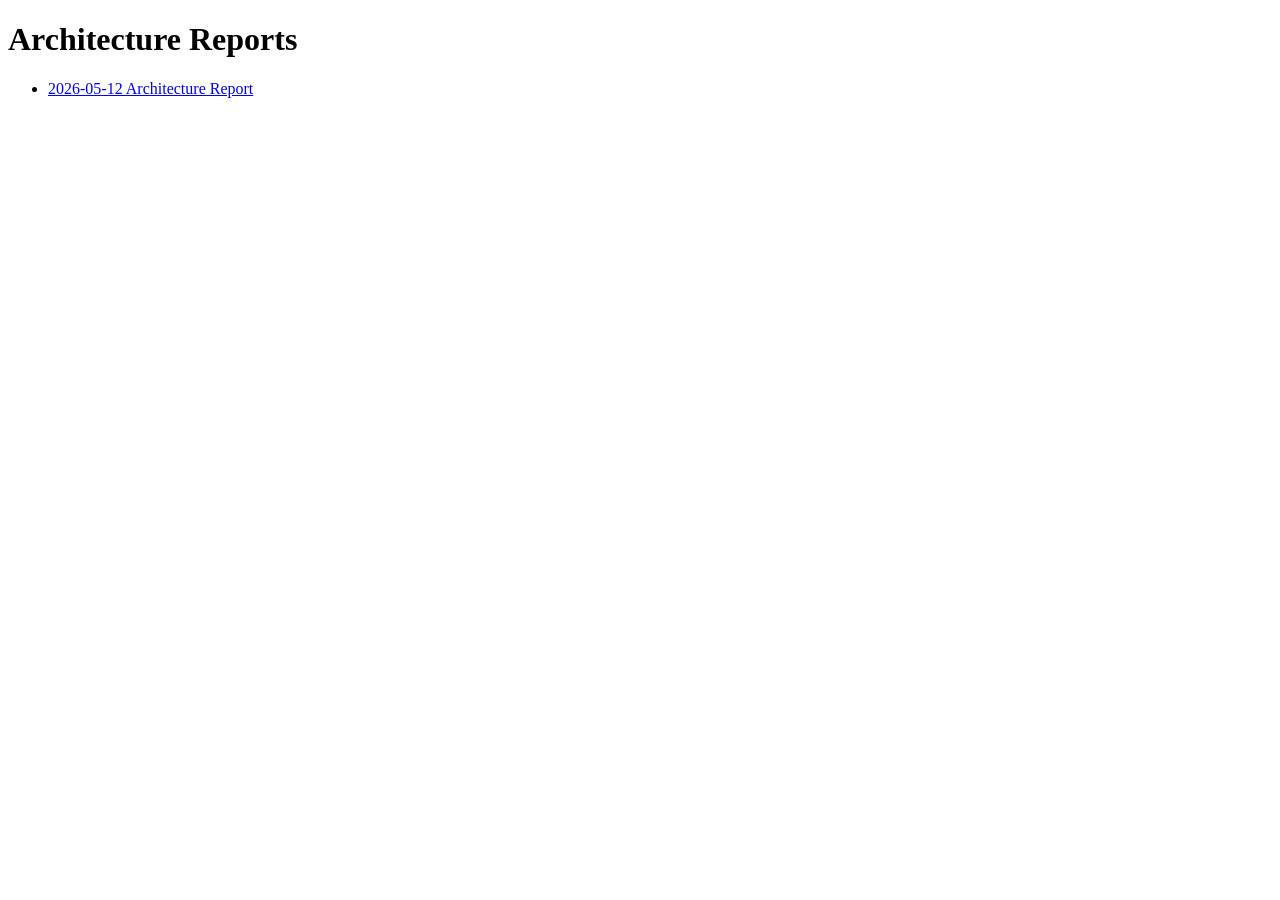
<file: docs/architecture/index.html>
<!doctype html>
<html lang="en">
<head><meta charset="utf-8"><title>Architecture Reports</title></head>
<body>
  <h1>Architecture Reports</h1>
  <ul>
    <li><a href="report-2026-05-12.html">2026-05-12 Architecture Report</a></li>
  </ul>
</body>
</html>
</file>
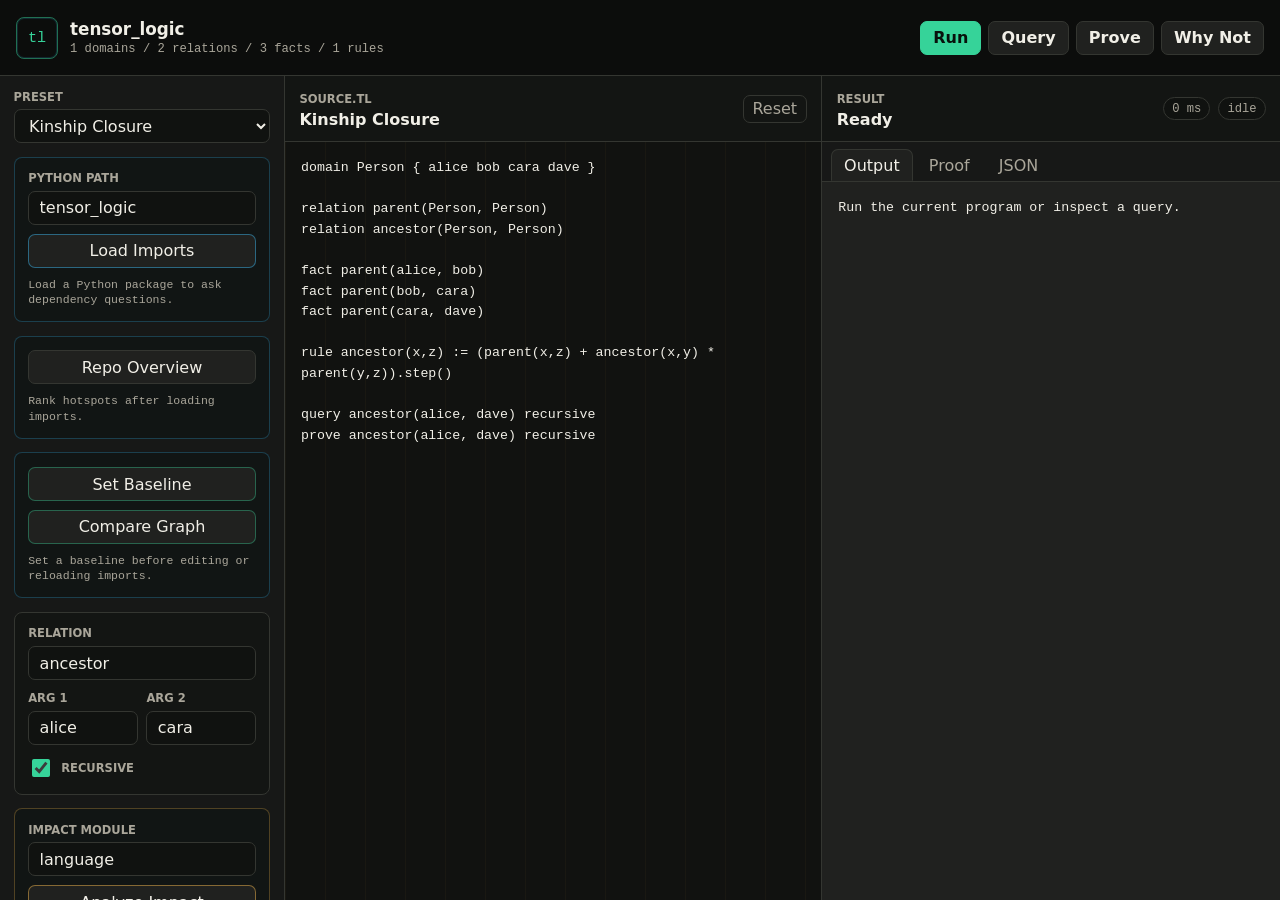
<file: web_workbench/static/index.html>
<!doctype html>
<html lang="en">
  <head>
    <meta charset="UTF-8" />
    <meta name="viewport" content="width=device-width, initial-scale=1.0" />
    <title>tensor_logic workbench</title>
    <link rel="stylesheet" href="./styles.css" />
  </head>
  <body>
    <header class="app-shell">
      <div class="brand">
        <span class="brand-mark">tl</span>
        <div>
          <h1>tensor_logic</h1>
          <p id="program-summary">0 domains / 0 relations / 0 facts / 0 rules</p>
        </div>
      </div>

      <div class="command-bar" aria-label="Workbench actions">
        <button class="primary" data-action="run" type="button">Run</button>
        <button data-action="query" type="button">Query</button>
        <button data-action="prove" type="button">Prove</button>
        <button data-action="why-not" type="button">Why Not</button>
      </div>
    </header>

    <main class="workbench">
      <aside class="rail" aria-label="Program controls">
        <label class="field">
          <span>preset</span>
          <select id="preset"></select>
        </label>

        <div class="repo-loader">
          <label class="field">
            <span>python path</span>
            <input id="ingest-path" value="tensor_logic" />
          </label>
          <button id="load-repo" type="button">Load Imports</button>
          <p id="ingest-summary">Load a Python package to ask dependency questions.</p>
        </div>

        <div class="overview-card">
          <button id="analyze-overview" type="button">Repo Overview</button>
          <p id="overview-summary">Rank hotspots after loading imports.</p>
        </div>

        <div class="compare-card">
          <button id="set-baseline" type="button">Set Baseline</button>
          <button id="compare-graph" type="button">Compare Graph</button>
          <p id="compare-summary">Set a baseline before editing or reloading imports.</p>
        </div>

        <div class="query-card">
          <label class="field">
            <span>relation</span>
            <input id="relation" list="relation-options" value="ancestor" />
          </label>
          <datalist id="relation-options"></datalist>

          <div class="arg-grid">
            <label class="field">
              <span>arg 1</span>
              <input id="arg1" list="argument-options" value="alice" />
            </label>
            <label class="field">
              <span>arg 2</span>
              <input id="arg2" list="argument-options" value="cara" />
            </label>
            <datalist id="argument-options"></datalist>
          </div>

          <label class="switch">
            <input id="recursive" type="checkbox" checked />
            <span>recursive</span>
          </label>
        </div>

        <div class="impact-card">
          <label class="field">
            <span>impact module</span>
            <input id="impact-module" list="argument-options" value="language" />
          </label>
          <button id="analyze-impact" type="button">Analyze Impact</button>
          <button id="change-brief" type="button">Change Brief</button>
          <p id="impact-summary">No impact yet.</p>
          <p id="brief-summary">No brief yet.</p>
        </div>

        <section class="inspector" aria-label="Program index">
          <div class="section-title">
            <span>program</span>
            <span id="line-count">0 lines</span>
          </div>
          <div id="program-index" class="index-list"></div>
        </section>

        <section class="inspector" aria-label="History">
          <div class="section-title">
            <span>history</span>
            <button id="clear-history" class="ghost" type="button">Clear</button>
          </div>
          <div id="history" class="history-list"></div>
        </section>
      </aside>

      <section class="editor-pane" aria-label="Source editor">
        <div class="pane-header">
          <div>
            <span class="eyebrow">source.tl</span>
            <strong id="active-preset">Kinship Closure</strong>
          </div>
          <button id="reset-source" class="ghost" type="button">Reset</button>
        </div>
        <textarea id="source" spellcheck="false"></textarea>
      </section>

      <section class="result-pane" aria-label="Result">
        <div class="answer-strip" id="answer-strip">
          <div>
            <span class="eyebrow">result</span>
            <strong id="answer-title">Ready</strong>
          </div>
          <div class="metrics">
            <span id="duration">0 ms</span>
            <span id="exit-code">idle</span>
          </div>
        </div>

        <nav class="tabs" aria-label="Result views">
          <button class="tab active" data-tab="output" type="button">Output</button>
          <button class="tab" data-tab="proof" type="button">Proof</button>
          <button class="tab" data-tab="json" type="button">JSON</button>
        </nav>

        <div class="tab-panel active" data-panel="output">
          <pre id="result"></pre>
        </div>
        <div class="tab-panel" data-panel="proof">
          <div id="proof-view" class="proof-view"></div>
        </div>
        <div class="tab-panel" data-panel="json">
          <pre id="json-view"></pre>
        </div>
      </section>
    </main>

    <script src="./app.js" type="module"></script>
  </body>
</html>
</file>
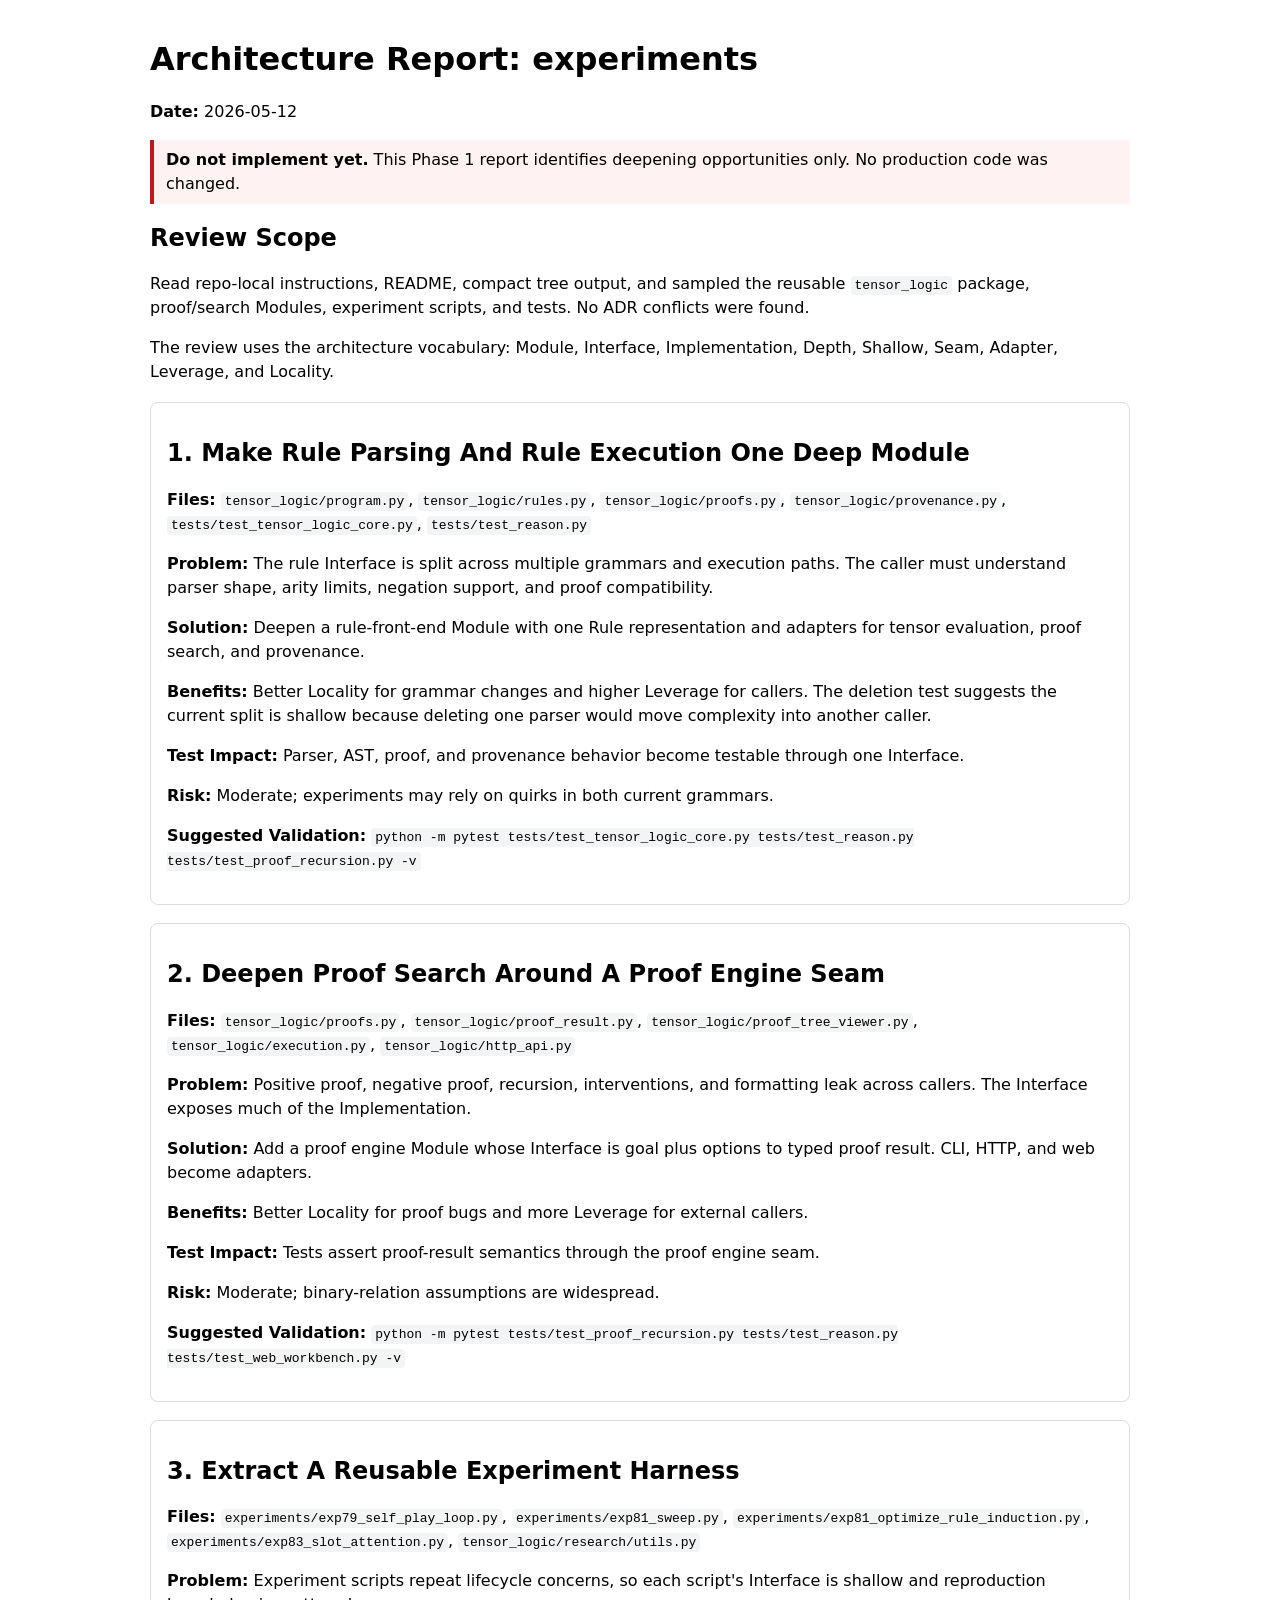
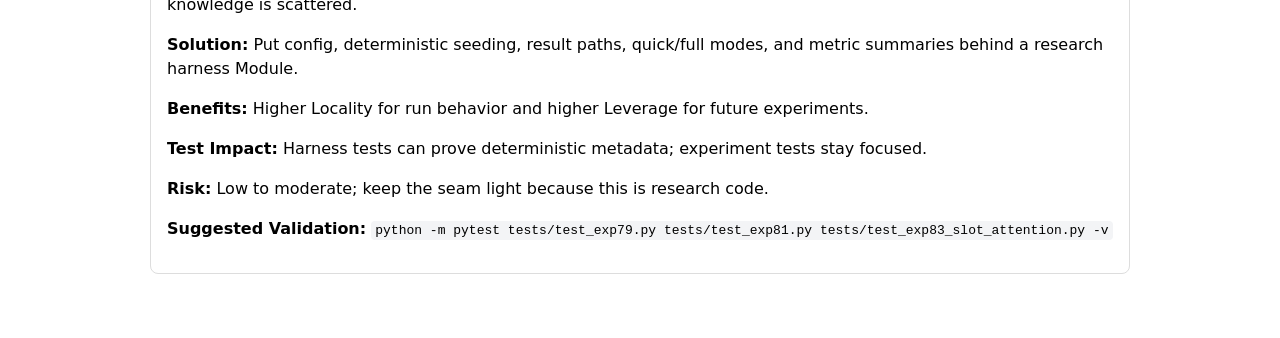
<file: docs/architecture/report-2026-05-12.html>
<!doctype html>
<html lang="en">
<head>
  <meta charset="utf-8">
  <title>Architecture Report - experiments - 2026-05-12</title>
  <style>body{font-family:system-ui,sans-serif;max-width:980px;margin:40px auto;padding:0 24px;line-height:1.5}code{background:#f3f4f6;padding:2px 4px;border-radius:4px}.note{border-left:4px solid #b91c1c;padding:8px 12px;background:#fef2f2}.card{border:1px solid #ddd;border-radius:8px;padding:16px;margin:18px 0}h1,h2{line-height:1.2}</style>
</head>
<body>
  <h1>Architecture Report: experiments</h1>
  <p><strong>Date:</strong> 2026-05-12</p>
  <p class="note"><strong>Do not implement yet.</strong> This Phase 1 report identifies deepening opportunities only. No production code was changed.</p>
  <h2>Review Scope</h2>
  <p>Read repo-local instructions, README, compact tree output, and sampled the reusable <code>tensor_logic</code> package, proof/search Modules, experiment scripts, and tests. No ADR conflicts were found.</p>
  <p>The review uses the architecture vocabulary: Module, Interface, Implementation, Depth, Shallow, Seam, Adapter, Leverage, and Locality.</p>
  <div class="card">
    <h2>1. Make Rule Parsing And Rule Execution One Deep Module</h2>
    <p><strong>Files:</strong> <code>tensor_logic/program.py</code>, <code>tensor_logic/rules.py</code>, <code>tensor_logic/proofs.py</code>, <code>tensor_logic/provenance.py</code>, <code>tests/test_tensor_logic_core.py</code>, <code>tests/test_reason.py</code></p>
    <p><strong>Problem:</strong> The rule Interface is split across multiple grammars and execution paths. The caller must understand parser shape, arity limits, negation support, and proof compatibility.</p>
    <p><strong>Solution:</strong> Deepen a rule-front-end Module with one Rule representation and adapters for tensor evaluation, proof search, and provenance.</p>
    <p><strong>Benefits:</strong> Better Locality for grammar changes and higher Leverage for callers. The deletion test suggests the current split is shallow because deleting one parser would move complexity into another caller.</p>
    <p><strong>Test Impact:</strong> Parser, AST, proof, and provenance behavior become testable through one Interface.</p>
    <p><strong>Risk:</strong> Moderate; experiments may rely on quirks in both current grammars.</p>
    <p><strong>Suggested Validation:</strong> <code>python -m pytest tests/test_tensor_logic_core.py tests/test_reason.py tests/test_proof_recursion.py -v</code></p>
  </div>
  <div class="card">
    <h2>2. Deepen Proof Search Around A Proof Engine Seam</h2>
    <p><strong>Files:</strong> <code>tensor_logic/proofs.py</code>, <code>tensor_logic/proof_result.py</code>, <code>tensor_logic/proof_tree_viewer.py</code>, <code>tensor_logic/execution.py</code>, <code>tensor_logic/http_api.py</code></p>
    <p><strong>Problem:</strong> Positive proof, negative proof, recursion, interventions, and formatting leak across callers. The Interface exposes much of the Implementation.</p>
    <p><strong>Solution:</strong> Add a proof engine Module whose Interface is goal plus options to typed proof result. CLI, HTTP, and web become adapters.</p>
    <p><strong>Benefits:</strong> Better Locality for proof bugs and more Leverage for external callers.</p>
    <p><strong>Test Impact:</strong> Tests assert proof-result semantics through the proof engine seam.</p>
    <p><strong>Risk:</strong> Moderate; binary-relation assumptions are widespread.</p>
    <p><strong>Suggested Validation:</strong> <code>python -m pytest tests/test_proof_recursion.py tests/test_reason.py tests/test_web_workbench.py -v</code></p>
  </div>
  <div class="card">
    <h2>3. Extract A Reusable Experiment Harness</h2>
    <p><strong>Files:</strong> <code>experiments/exp79_self_play_loop.py</code>, <code>experiments/exp81_sweep.py</code>, <code>experiments/exp81_optimize_rule_induction.py</code>, <code>experiments/exp83_slot_attention.py</code>, <code>tensor_logic/research/utils.py</code></p>
    <p><strong>Problem:</strong> Experiment scripts repeat lifecycle concerns, so each script's Interface is shallow and reproduction knowledge is scattered.</p>
    <p><strong>Solution:</strong> Put config, deterministic seeding, result paths, quick/full modes, and metric summaries behind a research harness Module.</p>
    <p><strong>Benefits:</strong> Higher Locality for run behavior and higher Leverage for future experiments.</p>
    <p><strong>Test Impact:</strong> Harness tests can prove deterministic metadata; experiment tests stay focused.</p>
    <p><strong>Risk:</strong> Low to moderate; keep the seam light because this is research code.</p>
    <p><strong>Suggested Validation:</strong> <code>python -m pytest tests/test_exp79.py tests/test_exp81.py tests/test_exp83_slot_attention.py -v</code></p>
  </div>
</body>
</html>
</file>
<file: web_workbench/static/styles.css>
:root {
  color-scheme: dark;
  --bg: #101110;
  --panel: #171817;
  --panel-strong: #20211f;
  --line: #343631;
  --line-soft: #262822;
  --text: #f1efe7;
  --muted: #aaa69a;
  --quiet: #777469;
  --green: #36d399;
  --cyan: #38bdf8;
  --amber: #f5b84b;
  --rose: #fb7185;
  --shadow: rgba(0, 0, 0, 0.3);
  --mono: ui-monospace, SFMono-Regular, Menlo, Monaco, Consolas, "Liberation Mono", monospace;
  --sans: Inter, ui-sans-serif, system-ui, -apple-system, BlinkMacSystemFont, "Segoe UI", sans-serif;
}

* {
  box-sizing: border-box;
}

html,
body {
  margin: 0;
  min-height: 100%;
}

body {
  min-height: 100vh;
  background: var(--bg);
  color: var(--text);
  display: grid;
  grid-template-rows: auto 1fr;
  font-family: var(--sans);
  overflow: hidden;
}

button,
input,
select,
textarea {
  font: inherit;
}

button,
select,
input {
  min-width: 0;
}

button {
  border: 1px solid var(--line);
  background: var(--panel-strong);
  color: var(--text);
  border-radius: 7px;
  cursor: pointer;
  min-height: 34px;
  padding: 0 0.75rem;
}

button:hover,
button:focus-visible,
select:focus-visible,
input:focus-visible,
textarea:focus-visible {
  border-color: var(--cyan);
  outline: none;
}

button:disabled {
  cursor: wait;
  opacity: 0.72;
}

.app-shell {
  min-height: 76px;
  padding: 0.85rem 1rem;
  display: flex;
  align-items: center;
  justify-content: space-between;
  gap: 1rem;
  border-bottom: 1px solid var(--line);
  background: #0c0d0c;
}

.brand {
  display: flex;
  align-items: center;
  min-width: 0;
  gap: 0.75rem;
}

.brand-mark {
  width: 42px;
  height: 42px;
  display: grid;
  place-items: center;
  border: 1px solid rgba(54, 211, 153, 0.5);
  border-radius: 8px;
  color: var(--green);
  font-family: var(--mono);
  font-size: 0.95rem;
  box-shadow: inset 0 0 0 1px rgba(56, 189, 248, 0.15);
}

h1,
p {
  margin: 0;
}

h1 {
  font-size: clamp(1.05rem, 1.3vw, 1.35rem);
  font-weight: 700;
}

.brand p,
.eyebrow,
.section-title,
.metrics,
.proof-source,
.muted,
small {
  color: var(--muted);
}

.brand p {
  margin-top: 0.2rem;
  font-family: var(--mono);
  font-size: 0.76rem;
}

.command-bar {
  display: flex;
  align-items: center;
  gap: 0.45rem;
  flex-wrap: wrap;
  justify-content: flex-end;
}

.command-bar button {
  font-weight: 700;
}

.command-bar .primary {
  background: var(--green);
  border-color: var(--green);
  color: #08110c;
}

.ghost {
  min-height: 28px;
  padding: 0 0.55rem;
  background: transparent;
  color: var(--muted);
}

.repo-loader,
.overview-card,
.compare-card,
.impact-card {
  display: grid;
  gap: 0.55rem;
  padding: 0.85rem;
  border: 1px solid rgba(56, 189, 248, 0.25);
  border-radius: 8px;
  background: #111514;
}

.impact-card {
  border-color: rgba(245, 184, 75, 0.28);
}

.repo-loader button,
.overview-card button,
.compare-card button,
.impact-card button {
  width: 100%;
}

.repo-loader button {
  border-color: rgba(56, 189, 248, 0.45);
}

.compare-card button {
  border-color: rgba(54, 211, 153, 0.38);
}

.impact-card button {
  border-color: rgba(245, 184, 75, 0.48);
}

.repo-loader p,
.overview-card p,
.compare-card p,
.impact-card p {
  color: var(--muted);
  font-family: var(--mono);
  font-size: 0.72rem;
  line-height: 1.35;
}

.workbench {
  min-height: 0;
  display: grid;
  grid-template-columns: minmax(230px, 285px) minmax(360px, 1.08fr) minmax(360px, 0.92fr);
  height: calc(100vh - 76px);
}

.rail,
.editor-pane,
.result-pane {
  min-height: 0;
  border-right: 1px solid var(--line);
  background: var(--panel);
}

.rail {
  display: flex;
  flex-direction: column;
  gap: 0.85rem;
  padding: 0.85rem;
  overflow: auto;
}

.result-pane {
  border-right: 0;
}

.field {
  display: grid;
  gap: 0.35rem;
}

.field span,
.switch,
.eyebrow,
.index-head {
  font-size: 0.72rem;
  font-weight: 800;
  text-transform: uppercase;
}

.field span,
.switch,
.eyebrow,
.index-head {
  color: var(--muted);
}

input,
select {
  width: 100%;
  height: 34px;
  border: 1px solid var(--line);
  border-radius: 7px;
  background: #101210;
  color: var(--text);
  padding: 0 0.65rem;
}

.query-card {
  display: grid;
  gap: 0.7rem;
  padding: 0.85rem;
  border: 1px solid var(--line);
  border-radius: 8px;
  background: #131513;
}

.arg-grid {
  display: grid;
  grid-template-columns: minmax(0, 1fr) minmax(0, 1fr);
  gap: 0.55rem;
}

.switch {
  display: flex;
  align-items: center;
  gap: 0.5rem;
}

.switch input {
  width: 18px;
  height: 18px;
  accent-color: var(--green);
}

.inspector {
  display: grid;
  gap: 0.55rem;
  min-height: 0;
}

.section-title {
  display: flex;
  align-items: center;
  justify-content: space-between;
  gap: 0.5rem;
}

.index-list,
.history-list {
  display: grid;
  gap: 0.65rem;
}

.index-group {
  display: grid;
  gap: 0.35rem;
  padding-bottom: 0.65rem;
  border-bottom: 1px solid var(--line-soft);
}

.index-head {
  color: var(--quiet);
}

.chip {
  display: block;
  width: 100%;
  height: auto;
  min-height: 28px;
  padding: 0.3rem 0.5rem;
  overflow-wrap: anywhere;
  text-align: left;
  font-family: var(--mono);
  font-size: 0.75rem;
  color: var(--text);
  background: #111311;
}

.history-item {
  width: 100%;
  height: auto;
  display: grid;
  gap: 0.15rem;
  padding: 0.55rem;
  text-align: left;
  border-color: var(--line-soft);
  background: #111311;
}

.history-item span,
.history-item small {
  min-width: 0;
  overflow: hidden;
  text-overflow: ellipsis;
  white-space: nowrap;
}

.history-item.ok {
  border-left: 3px solid var(--green);
}

.history-item.bad {
  border-left: 3px solid var(--rose);
}

.editor-pane,
.result-pane {
  display: grid;
  grid-template-rows: auto minmax(0, 1fr);
}

.pane-header,
.answer-strip {
  min-height: 64px;
  padding: 0.75rem 0.9rem;
  display: flex;
  align-items: center;
  justify-content: space-between;
  gap: 0.8rem;
  border-bottom: 1px solid var(--line);
  background: #131513;
}

.pane-header strong,
.answer-strip strong {
  display: block;
  margin-top: 0.2rem;
  overflow-wrap: anywhere;
}

textarea,
pre {
  margin: 0;
  width: 100%;
  height: 100%;
  border: 0;
  color: var(--text);
  font-family: var(--mono);
  font-size: 0.83rem;
  line-height: 1.55;
}

textarea {
  min-height: 0;
  resize: none;
  outline: none;
  padding: 1rem;
  background:
    linear-gradient(to right, rgba(245, 184, 75, 0.08), transparent 1px) 0 0 / 40px 100%,
    #111210;
  tab-size: 2;
}

.result-pane {
  grid-template-rows: auto auto minmax(0, 1fr);
}

.answer-strip.true {
  box-shadow: inset 4px 0 0 var(--green);
}

.answer-strip.false {
  box-shadow: inset 4px 0 0 var(--amber);
}

.answer-strip.error {
  box-shadow: inset 4px 0 0 var(--rose);
}

.answer-strip.running {
  box-shadow: inset 4px 0 0 var(--cyan);
}

.metrics {
  display: flex;
  align-items: center;
  gap: 0.5rem;
  flex-wrap: wrap;
  justify-content: flex-end;
  font-family: var(--mono);
  font-size: 0.76rem;
}

.metrics span {
  border: 1px solid var(--line);
  border-radius: 999px;
  padding: 0.22rem 0.5rem;
  background: #101210;
}

.tabs {
  display: flex;
  gap: 0.2rem;
  padding: 0.45rem 0.55rem 0;
  background: var(--panel);
  border-bottom: 1px solid var(--line);
}

.tab {
  min-height: 32px;
  border-bottom-left-radius: 0;
  border-bottom-right-radius: 0;
  border-color: transparent;
  background: transparent;
  color: var(--muted);
}

.tab.active {
  color: var(--text);
  border-color: var(--line);
  border-bottom-color: var(--panel-strong);
  background: var(--panel-strong);
}

.tab-panel {
  display: none;
  min-height: 0;
  overflow: auto;
  background: var(--panel-strong);
}

.tab-panel.active {
  display: block;
}

#result,
#json-view,
.proof-view {
  padding: 1rem;
}

pre {
  overflow: auto;
  white-space: pre-wrap;
  word-break: break-word;
  background: transparent;
}

.proof-view {
  min-height: 100%;
}

.proof-node {
  position: relative;
  display: grid;
  gap: 0.55rem;
  padding: 0.7rem;
  border: 1px solid var(--line);
  border-radius: 8px;
  background: #141614;
  box-shadow: 0 10px 24px var(--shadow);
}

.proof-node + .proof-node {
  margin-top: 0.55rem;
}

.proof-node.positive {
  border-left: 3px solid var(--green);
}

.proof-node.negative {
  border-left: 3px solid var(--amber);
}

.proof-head {
  display: flex;
  align-items: center;
  justify-content: space-between;
  gap: 0.7rem;
  min-width: 0;
}

.proof-head strong {
  min-width: 0;
  overflow-wrap: anywhere;
  font-family: var(--mono);
  font-size: 0.85rem;
}

.proof-head span {
  flex: 0 0 auto;
  color: var(--muted);
  font-family: var(--mono);
  font-size: 0.75rem;
}

.proof-source {
  font-family: var(--mono);
  font-size: 0.72rem;
}

.proof-children {
  display: grid;
  gap: 0.55rem;
  padding-left: 0.9rem;
  border-left: 1px solid var(--line);
}

.output-stack {
  display: grid;
  gap: 0.75rem;
}

.output-stack pre,
.query-summary,
.empty {
  border: 1px solid var(--line);
  border-radius: 8px;
  background: #141614;
  padding: 0.75rem;
}

.query-summary {
  font-family: var(--mono);
}

.impact-view,
.path-list {
  display: grid;
  gap: 0.75rem;
}

.rank-list {
  display: grid;
  gap: 0.45rem;
}

.detail-list,
.edge-list,
.check-list {
  display: grid;
  gap: 0.45rem;
}

.rank-item {
  width: 100%;
  height: auto;
  min-height: 32px;
  text-align: left;
  padding: 0.45rem 0.6rem;
  border-left: 3px solid var(--amber);
  background: #101210;
  font-family: var(--mono);
  font-size: 0.76rem;
  overflow-wrap: anywhere;
}

.detail-item,
.edge-item,
.check-item {
  width: 100%;
  height: auto;
  min-height: 34px;
  display: grid;
  gap: 0.2rem;
  text-align: left;
  padding: 0.45rem 0.6rem;
  background: #101210;
  font-family: var(--mono);
  font-size: 0.76rem;
  overflow-wrap: anywhere;
}

.detail-item {
  border-left: 3px solid var(--green);
}

.check-item {
  border-left: 3px solid var(--cyan);
}

.edge-item.added {
  border-left: 3px solid var(--green);
}

.edge-item.removed {
  border-left: 3px solid var(--rose);
}

.detail-item span {
  color: var(--muted);
  font-size: 0.7rem;
}

.compare-stats {
  display: grid;
  grid-template-columns: repeat(auto-fit, minmax(170px, 1fr));
  gap: 0.55rem;
}

.stat-card {
  display: grid;
  gap: 0.25rem;
  padding: 0.65rem;
  border: 1px solid var(--line);
  border-radius: 8px;
  background: #141614;
  font-family: var(--mono);
}

.stat-card strong {
  color: var(--text);
  font-size: 0.78rem;
}

.stat-card span {
  color: var(--muted);
  font-size: 0.74rem;
}

.impact-block {
  display: grid;
  gap: 0.45rem;
  border: 1px solid var(--line);
  border-radius: 8px;
  background: #141614;
  padding: 0.75rem;
}

.impact-block strong {
  font-size: 0.78rem;
}

.impact-chips {
  display: grid;
  grid-template-columns: repeat(auto-fit, minmax(135px, 1fr));
  gap: 0.45rem;
}

.path-item {
  width: 100%;
  height: auto;
  min-height: 0;
  text-align: left;
  border-left: 3px solid var(--cyan);
  padding: 0.45rem 0.6rem;
  background: #101210;
  border-radius: 6px;
  font-family: var(--mono);
  font-size: 0.76rem;
  overflow-wrap: anywhere;
}

.empty {
  color: var(--muted);
}

@media (max-width: 1160px) {
  body {
    overflow: auto;
  }

  .workbench {
    height: auto;
    min-height: calc(100vh - 76px);
    grid-template-columns: minmax(230px, 285px) minmax(0, 1fr);
  }

  .result-pane {
    grid-column: 1 / -1;
    min-height: 520px;
    border-top: 1px solid var(--line);
  }

  .editor-pane {
    min-height: 580px;
  }
}

@media (max-width: 760px) {
  .app-shell {
    align-items: stretch;
    flex-direction: column;
  }

  .command-bar {
    justify-content: stretch;
  }

  .command-bar button {
    flex: 1 1 120px;
  }

  .workbench {
    grid-template-columns: 1fr;
  }

  .rail,
  .editor-pane,
  .result-pane {
    border-right: 0;
    border-bottom: 1px solid var(--line);
  }

  .rail {
    max-height: none;
  }

  .editor-pane {
    min-height: 520px;
  }

  .answer-strip,
  .pane-header {
    align-items: flex-start;
    flex-direction: column;
  }

  .metrics {
    justify-content: flex-start;
  }
}
</file>
